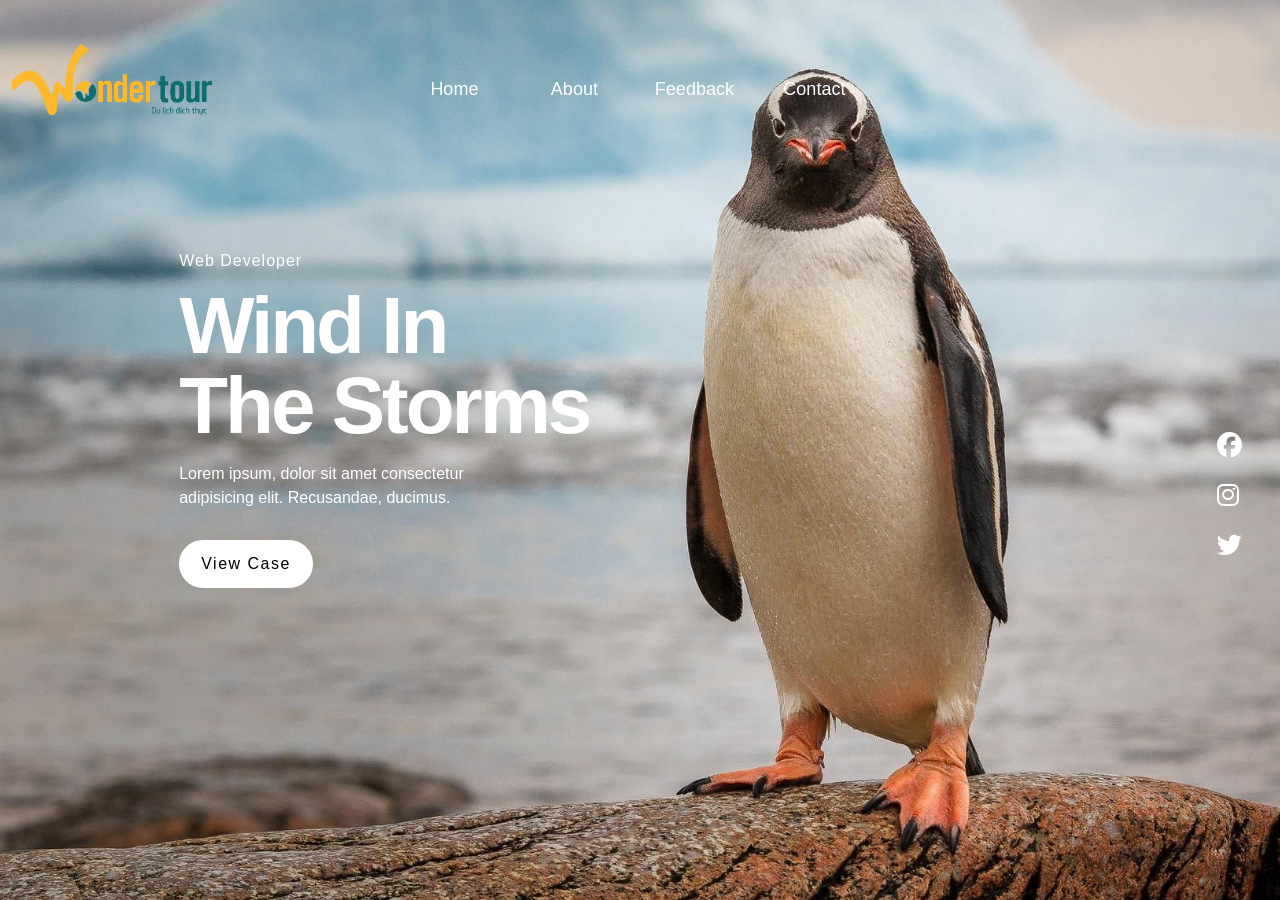
<file: index.html>
<!DOCTYPE html>
<html lang="en">
<head>
  <title>Wonder Tour</title>
  <!-- Required meta tags -->
  <meta charset="utf-8">
  <meta name="viewport" content="width=device-width, initial-scale=1, shrink-to-fit=no">

  <!-- Bootstrap CSS v5.2.1 -->
  <link href="https://cdn.jsdelivr.net/npm/bootstrap@5.2.1/dist/css/bootstrap.min.css" rel="stylesheet"
    integrity="sha384-iYQeCzEYFbKjA/T2uDLTpkwGzCiq6soy8tYaI1GyVh/UjpbCx/TYkiZhlZB6+fzT" crossorigin="anonymous">
    <script src="https://cdn.jsdelivr.net/npm/bootstrap@5.2.1/dist/js/bootstrap.min.js"
    integrity="sha384-7VPbUDkoPSGFnVtYi0QogXtr74QeVeeIs99Qfg5YCF+TidwNdjvaKZX19NZ/e6oz" crossorigin="anonymous">
  </script>

  <!-- Custom Css Link  -->
  <link rel="stylesheet" href="Surprize Website.css">
  <link rel="icon" href="Images/logo.png">
  <link rel="stylesheet" href="https://cdnjs.cloudflare.com/ajax/libs/font-awesome/6.2.0/css/all.min.css" integrity="sha512-xh6O/CkQoPOWDdYTDqeRdPCVd1SpvCA9XXcUnZS2FmJNp1coAFzvtCN9BmamE+4aHK8yyUHUSCcJHgXloTyT2A==" crossorigin="anonymous" referrerpolicy="no-referrer" />

</head>
<body>
  <nav class="navbar navbar-expand-sm navbar-dark">
    <div class="container-fluid">
      <a class="navbar-brand" href="">
        <img src="Images/logo.png" alt="">
      </a>
      <button class="navbar-toggler" type="button" data-bs-toggle="collapse" data-bs-target="#mynavbar">
        <span class="navbar-toggler-icon"></span>
      </button>
      <div class="collapse navbar-collapse" id="mynavbar">
        <ul class="navbar-nav me-auto">
          <li class="nav-item">
            <a class="nav-link" href="">Home</a>
          </li>
          <li class="nav-item">
            <a class="nav-link" href="">About</a>
          </li>
          <li class="nav-item">
            <a class="nav-link" href="">Feedback</a>
          </li>
          <li class="nav-item">
            <a class="nav-link" href="">Contact</a>
          </li>
        </ul>
      </div>
    </div>
  </nav>
  <section class="home">
    <div class="home-text">
      <h5>Web Developer</h5>
      <h1>Wind In <br> The Storms</h1>
      <p>Lorem ipsum, dolor sit amet consectetur adipisicing elit. Recusandae, ducimus.</p>
      <a href="" class="home-btn">View Case</a>
    </div>
  </section>
  <div class="home-icon">
    <a href=""><i class="fa-brands fa-facebook"></i></a>
    <a href=""><i class="fa-brands fa-instagram"></i></a>
    <a href=""><i class="fa-brands fa-twitter"></i></a>
  </div>
</body>
</html>
</file>
<file: Surprize Website.css>
*{
    margin: 0;
    padding: 0;
    box-sizing: border-box;
    font-family: 'Roboto', sans-serif;
    list-style: none;
    text-decoration: none;
}
body{
    width: 100%;
    height: 100vh;
    background-image: url(Images/wallpaperflare.com_wallpaper.jpg);
    background-position: center;
    background-size: cover;
}
.navbar-brand img{
    width: 200px;
    height: auto;
}
.collapse .navbar-nav{
    position: relative;
    left: 10%;
    padding: 25px 6%;
    text-align: center;
}
.navbar-nav a{
    color: #fff;
    font-weight: 500;
    padding: 10px 20px;
    margin-top: 20px;
    width: 120px;
    font-size: 18px;
}
.navbar-nav a:hover{
    color: green;
}
section{
    padding: 0 14%;
}
.home{
    width: 100%;
    height: 50vh;
    position: absolute;
    align-items: center;
}
.home-text h5{
    color: #fff;
    font-size: 16px;
    font-weight: 400;
    letter-spacing: 1px;
    margin-top: 10%;
}
.home-text h1{
    color: #fff;
    font-size: 88px;
    font-weight: 700;
    line-height: 1;
    letter-spacing: -3px;
    margin: 16px 0;
}
.home-text p{
    color: #fff;
    font-size: 16px;
    max-width: 360px;
    line-height: 1.5;
    margin-bottom: 30px;
}
.home-btn{
    display: inline-block;
    color: black;
    font-size: 16px;
    font-weight: 500;
    letter-spacing: 1.5px;
    text-decoration: none;
    border: 2px solid #fff;
    padding: 10px 20px;
    background-color: #fff;
    transition: .42s;
    border-radius: 30px;
}
.home-btn:hover{
    background-color: transparent;
    color: #fff;
}
.home-icon{
    position: absolute;
    right: 0px;
    top: 60%;
    padding: 0 3%;
    transform: translatey(-50%);
}
.home-icon a{
    text-decoration: none;
}
.home-icon i{
    display: block;
    margin: 25px 0;
    color: #fff;
    font-size: 25px;
    transition: .42s;
}
.home-icon i:hover{
    transform: translatex(-30%);
    color: #fff;
}
@media only screen and (min-width:250px) and (max-width:380px) {
    .collapse button{
        width: 2px;
    }
    .navbar-nav a{
        position: relative;
        left: 50px;
    }
    .home-text h1{
        font-size: 40px;
        transition: .5s;
    }
    .home-btn{
        padding: 8px 16px;
        transition: .5s;
    }
    .home-icon{
        position: absolute;
        top: 35%;
    }
    .navbar-nav a{
        padding: 22px 2%;
        transition: .3s;
        width: 30%;
    }
}
@media only screen and (min-width:381px) and (max-width:650px) {
    .navbar-nav a{
        padding: 22px 2%;
        transition: .3s;
        width: 25%;
    }
    .navbar-nav a{
        position: relative;
        left: 80px;
    }
    .home-text h1{
        font-size: 55px;
        transition: .5s;
    }
    .home-btn{
        padding: 8px 18px;
        transition: .5s;
    }
    .home-icon{
        position: absolute;
        top: 32%;
    }
}
@media only screen and (min-width:651px) and (max-width:950px) {
    .navbar-nav a{
        padding: 28px 4%;
        transition: .3s;
        width: 25%;
    }
    .home-text h1{
        font-size: 65px;
        transition: .5s;
    }
    .home-btn{
        padding: 10px 18px;
        transition: .5s;
    }
    .home-icon{
        position: absolute;
        top: 32%;
    }
}
@media only screen and (min-width:951px) and (max-width:1300px) {
    .navbar-nav a{
        padding: 23px 3%;
        transition: .3s;
        width: 120px;
    }
    .home-text h1{
        font-size: 80px;
        transition: .5s;
    }
    .home-btn{
        padding: 10px 20px;
        transition: .5s;
    }
    .home-icon{
        position: absolute;
        top:55%;
    }
}
</file>
